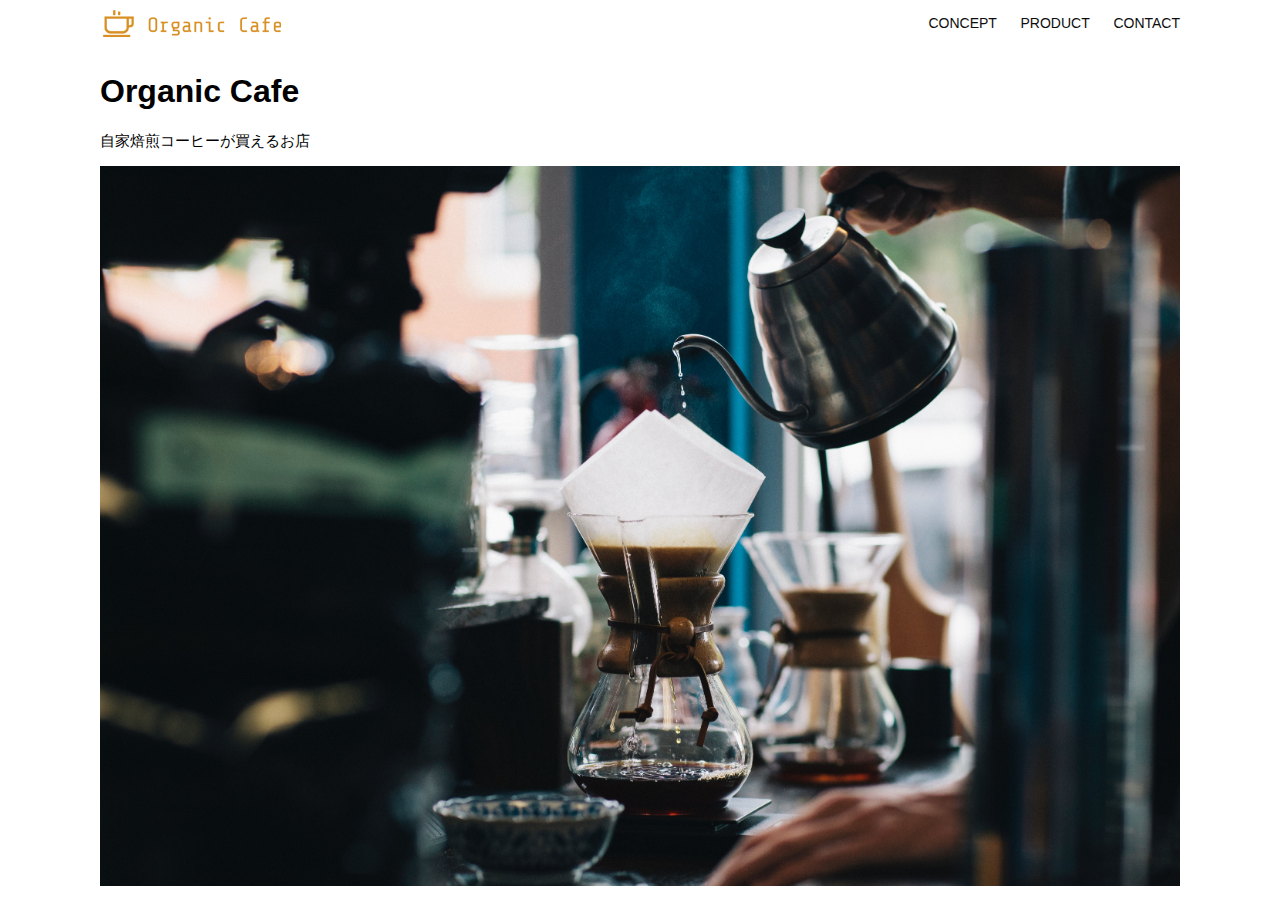
<file: html-css-kadai_013/index.html>
<!DOCTYPE html>
<html>
  <head>
    <title>Organic Cafe</title>
    <meta charset="UTF-8" />
    <meta name="description" content="自家焙煎のコーヒーがお家で楽しめるOrganic Cafe"/>
    <meta name="viewport" content="width=device-width, initial-scale=1.0" />
    <link rel="stylesheet" href="style.css" />
  </head>
  <body>
    <!-- ヘッダー -->
    <header>
      <!-- ロゴ -->
      <a href="index.html" id="logo"><img src="images/logo.png" alt="トップページに戻る"/></a>

      <!-- PC用ナビゲーション -->
      <nav id="nav-pc">
        <a href="index.html#concept">CONCEPT</a>
        <a href="index.html#product">PRODUCT</a>
        <a href="index.html#contact">CONTACT</a>
      </nav>

      <!--ハンバーガーメニューの画像-->
      <!-- スマホ用メニューボタン -->
      <img id="menu-sp" src="images/button-menu.png" alt="ナビゲーションを開く" onclick="document.getElementById('nav-sp').style.display = 'block'">

      <!--スマホ用ナビゲーション-->
      <nav id="nav-sp">
        <ul>
          <li><img id="close" src="images/button-close.png" alt="ナビゲーションを閉じる" onclick="document.getElementById('nav-sp').style.display = 'none'">
          </li>
          <li>
          <a id="logo-sp" href="index.html" onclick="document.getElementById('nav-sp').style.display = 'none'"><img src="images/logo-sp.png" alt="トップページに戻る"></a></li>
          <li><a class="menu" href="index.html#concept" onclick="document.getElementById('nav-sp').style.display = 'none'">CONCEPT</a></li>
          <li><a class="menu" href="index.html#product" onclick="document.getElementById('nav-sp').style.display = 'none'">PRODUCT</a></li>
          <li><a class="menu" href="index.html#contact" onclick="document.getElementById('nav-sp').style.display = 'none'">CONTACT</a></li>
        </ul>  
      </nav>
    </header>

    <main>
      <article>
        <!-- メインビジュアル -->
        <section id="main-visual">
          <div id="main-message">
            <h1>Organic Cafe</h1>
            <p>自家焙煎コーヒーが買えるお店</p>
          </div>
          <img src="images/main-image.jpg" alt="コーヒーをハンドドリップで淹れる画像"/>
        </section>
      </article>
    </main>
  </body>
</html>
</file>
<file: html-css-kadai_013/style.css>
/* PC、スマホ共通スタイル */
body {
  font-family: "Source Sans Pro", "Hiragino Kaku Gothic ProN", Meiryo, Arial,
    sans-serif;
}

p {
  font-size: 15px;
}

#main-visual>img {
  width: 100%;
}

/*================
PC用のスタイル 
=================*/
@media screen and (min-width: 768px) {
  /* 横幅設定 */
  body {
    max-width: 1080px;
    min-width: 960px;
    margin: 0 auto 0 auto;
  }

  /* ヘッダー */
  header {
    display: flex;
    justify-content: space-between;
  }

  /* ナビゲーションのレイアウト */
  #nav-pc {
    text-align: right;
    font-size: 14px;
    padding-top: 15px;
  }

  /* ナビゲーションのリンクの装飾設定 */
  #nav-pc > a {
    text-decoration: none;
    margin-left: 20px;
  }

  #nav-pc a:link {
    color: #0d0d0d;
  }

  #nav-pc a:visited {
    color: #0d0d0d;
  }

  #nav-pc a:hover {
    color: #0d0d0d;
    text-decoration: underline;
  }

  #nav-pc a:active {
    color: #0d0d0d;
  }

  #menu-sp {
    display: none;
  }

  #nav-sp {
    display: none;
  }
}

/*================
スマホ用のスタイル 
=================*/
@media screen and  (max-width: 767px) {
  /* 横幅設定 */
  body {
    min-width: 375px;
    margin: 0 ;
  }

  /* PCのナビゲーションを非表示に */
  #nav-pc {
    display: none;
  }

  /*ハンバーガーメニュー*/
  #menu-sp {
    float: right;
    padding: 0;
  }

  /*スマホ用ナビゲーション*/
  #nav-sp {
    background-color: #ce933e;
    position: absolute;
    left: 0;
    top: 0;
    height: 100%;
    width: 100%;
    display: none;
    z-index: 100;
  }

  #nav-sp nav ul {
    padding-left: 0;
  }

  #nav-sp ul {
    list-style: none;
  }


  /*xボタン*/
  #close {
    position: absolute;
    top: 20px;
    right: 20px;
  }

  /*ナビゲーションメニュー用ロゴ*/
  #logo-sp {
    margin: 80px 0 30px 20px;
  }

  #nav-sp a{
    display: block;
  }

  #nav-sp a:link {
    color: #ffffff;
  }

  #nav-sp a:visited {
    color: #ffffff;
  }

  #nav-sp a:hover {
    color: #ffffff;
    text-decoration: underline;
  }

  #nav-sp a:active {
    color: #ffffff;
  }

  #nav-sp .menu {
    text-decoration: none;
    display: block;
    margin: 0 20px 0 20px;
    height: 44px;
    font-size: 16px;
    background-image: url("images/arrow.png");
    background-repeat: no-repeat;
    background-position: right top;
  }
}
</file>
